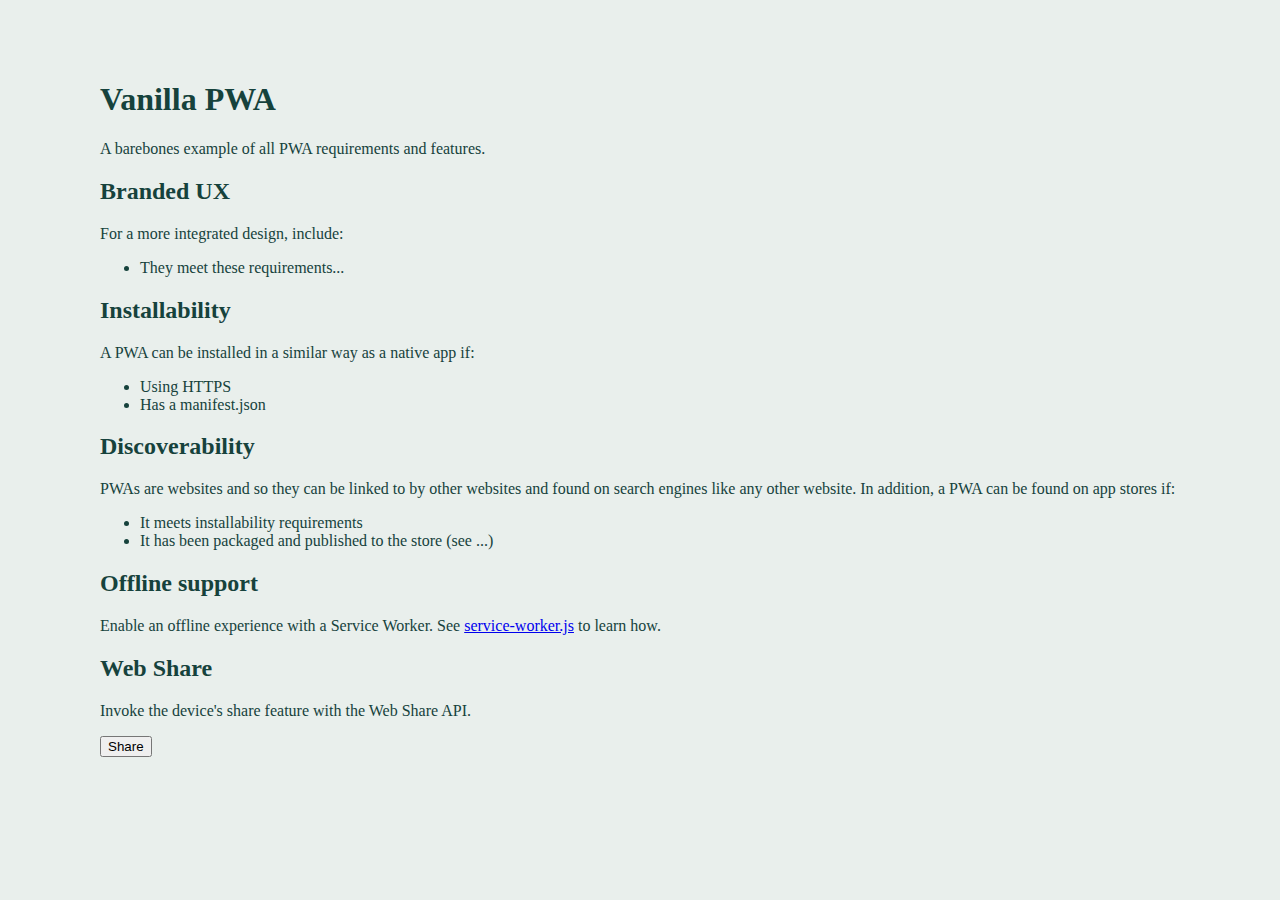
<file: index.html>
<!DOCTYPE html>
<html lang="en">
<head>
  <meta charset="UTF-8">
  <meta name="viewport" content="width=device-width, initial-scale=1.0">
  <title>PWA</title>
  <link rel="manifest" href="manifest.json" />
  <link rel="stylesheet" href="styles.css">
</head>
<body>
  <h1>Vanilla PWA</h1>
  <p>A barebones example of all PWA requirements and features.</p>
  <h2>Branded UX</h2>
  <p>For a more integrated design, include:</p>
  <ul>
    <li>They meet these requirements...</li>
  </ul>
  <h2>Installability</h2>
  <p>A PWA can be installed in a similar way as a native app if:</p>
  <ul>
    <li>Using HTTPS</li>
    <li>Has a manifest.json</li>
  </ul>
  <h2>Discoverability</h2>
  <p>PWAs are websites and so they can be linked to by other websites and found on search engines like any other website. In addition, a PWA can be found on app stores if:</p>
  <ul>
    <li>It meets installability requirements</li>
    <li>It has been packaged and published to the store (see ...)</li>
  </ul>
  <h2>Offline support</h2>
  <p>Enable an offline experience with a Service Worker. See <a href="service-worker.js" target="_blank">service-worker.js</a> to learn how.</p>
  <h2>Web Share</h2>
  <p>Invoke the device's share feature with the Web Share API.</p>
  <button id="share">Share</button>
  <script>
    /**
     * Web Share API {@link https://developer.mozilla.org/en-US/docs/Web/API/Web_Share_API}
     */
    const shareButton = document.getElementById('share');
    shareButton.addEventListener('click', async () => {
      /**
       * See {@link https://developer.mozilla.org/en-US/docs/Web/API/Navigator/share#parameters}
       */
      const data = {
        title: 'Vanilla PWA',
        text: 'A barebones example of all PWA requirements and features.',
        url: "https://developer.mozilla.org",
      };

      await navigator.share(data);
    });
  </script>

  <script>
    // Register a Service Worker for this PWA.
    window.addEventListener('load', () => navigator.serviceWorker.register('service-worker.js'));
  </script>
</body>
</html>
</file>
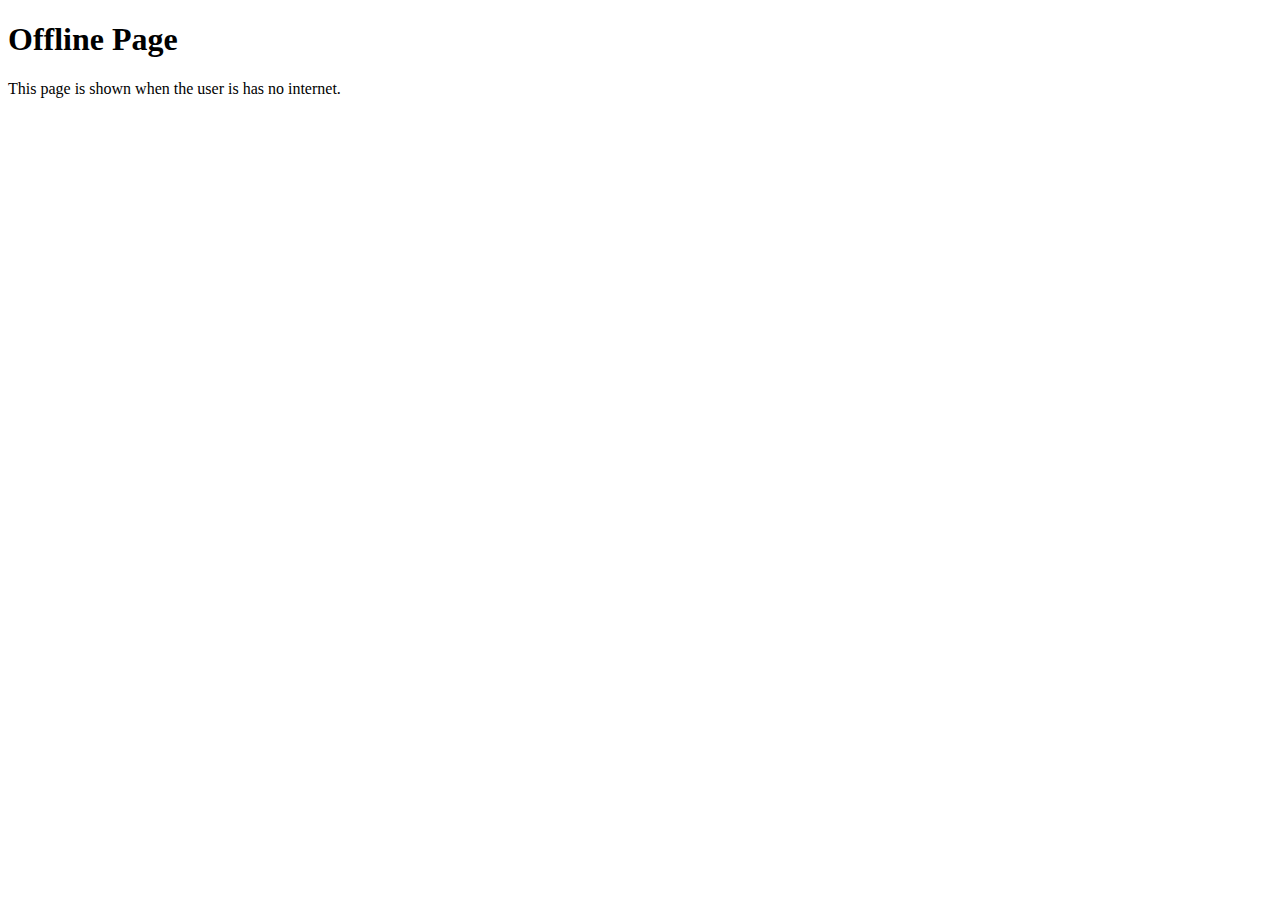
<file: offline.html>
<!DOCTYPE html>
<html lang="en">
  <head>
    <title>PWA offline</title>
  </head>
  <body>
    <h1>Offline Page</h1>
    <p>This page is shown when the user is has no internet.</p>
  </body>
</html>
</file>
<file: styles.css>
body {
  background-color: #E9EFEC;
  color: #16423C;
  margin: 0;
  padding: 60px 100px;
}
</file>
